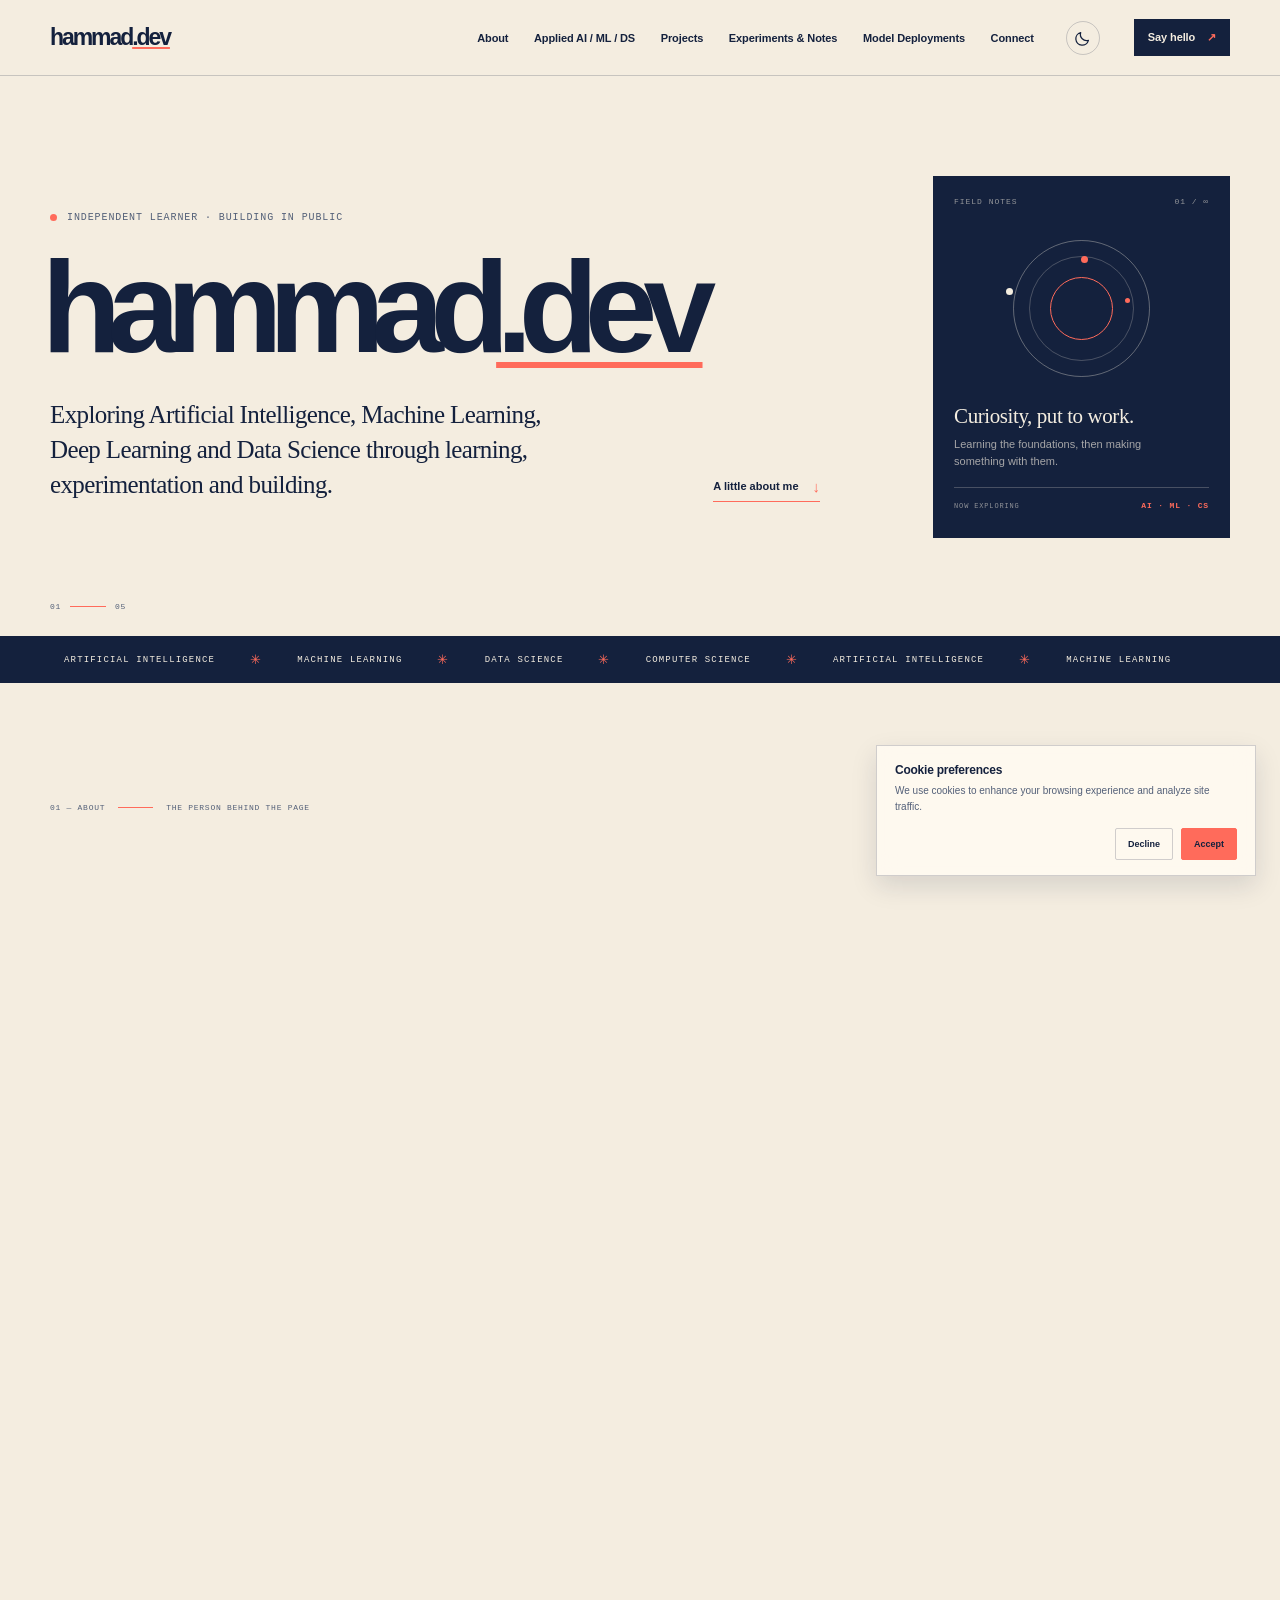
<file: index.html>
<!doctype html>
<html lang="en" data-theme="light">
  <head>
    <meta charset="utf-8">
    <meta name="viewport" content="width=device-width, initial-scale=1">
    <meta name="theme-color" content="#f4ede0">
    <meta name="description" content="Hammad Naeem — learning, experimenting, and building across AI, machine learning, data science, and computer science.">
    <meta property="og:title" content="hammad.dev — Hammad Naeem">
    <meta property="og:description" content="A personal technical journal exploring AI, machine learning, data science, and computer science.">
    <meta property="og:type" content="website">
    <title>hammad.dev — Hammad Naeem</title>
    <script>
      document.documentElement.classList.add("js");
      try {
        const savedTheme = localStorage.getItem("hammad-theme");
        document.documentElement.dataset.theme = savedTheme === "dark" ? "dark" : "light";
      } catch {
        document.documentElement.dataset.theme = "light";
      }
    </script>
    <link rel="stylesheet" href="styles.css">
    <script src="script.js" defer></script>
  </head>
  <body>
    <div class="scroll-progress" aria-hidden="true"><span></span></div>
    <a class="skip-link" href="#main">Skip to content</a>

    <header class="site-header">
      <div class="nav-shell">
        <a class="wordmark" href="#home" aria-label="hammad.dev home">hammad<span>.dev</span></a>
        <button class="menu-toggle" type="button" aria-expanded="false" aria-controls="primary-nav" aria-label="Open navigation">
          <span></span><span></span>
        </button>
        <nav class="primary-nav" id="primary-nav" aria-label="Main navigation">
          <a href="#about">About</a>
          <a href="#fields">Applied AI / ML / DS</a>
          <a href="#projects">Projects</a>
          <a href="#notes">Experiments &amp; Notes</a>
          <a href="#deployments">Model Deployments</a>
          <a href="#connect">Connect</a>
        </nav>
        <button class="theme-toggle" type="button" aria-label="Switch to light mode">
          <span class="theme-toggle-icon" aria-hidden="true">
            <svg class="theme-icon-sun" viewBox="0 0 24 24" fill="none" stroke="currentColor" stroke-width="1.7" stroke-linecap="round" stroke-linejoin="round">
              <circle cx="12" cy="12" r="3.5"></circle>
              <path d="M12 2.75v2M12 19.25v2M4.46 4.46l1.42 1.42m12.24 12.24 1.42 1.42M2.75 12h2m14.5 0h2M4.46 19.54l1.42-1.42M18.12 5.88l1.42-1.42"></path>
            </svg>
            <svg class="theme-icon-moon" viewBox="0 0 24 24" fill="none" stroke="currentColor" stroke-width="1.7" stroke-linecap="round" stroke-linejoin="round">
              <path d="M19.2 15.1A8.25 8.25 0 0 1 8.9 4.8 8.5 8.5 0 1 0 19.2 15.1Z"></path>
            </svg>
          </span>
        </button>
        <a class="nav-contact" href="mailto:hammadconnect1@gmail.com">Say hello <span aria-hidden="true">↗</span></a>
      </div>
    </header>

    <main id="main">
      <section class="hero page-wrap" id="home" aria-labelledby="hero-title">
        <div class="hero-copy">
          <p class="eyebrow"><span class="status-dot"></span> Independent learner · Building in public</p>
          <h1 id="hero-title">hammad<span>.dev</span></h1>
          <div class="hero-bottom">
            <p class="hero-intro">Exploring Artificial Intelligence, Machine Learning, Deep Learning and Data Science through learning, experimentation and building.</p>
            <a class="text-link" href="#about">A little about me <span aria-hidden="true">↓</span></a>
          </div>
        </div>
        <aside class="hero-note" aria-label="Current direction">
          <div class="note-top"><span>FIELD NOTES</span><span>01 / ∞</span></div>
          <div class="orbit-mark" aria-hidden="true"><span></span><i></i><b></b></div>
          <p class="note-label">Curiosity, put to work.</p>
          <p class="note-copy">Learning the foundations, then making something with them.</p>
          <div class="note-rule"></div>
          <p class="note-bottom"><span>NOW EXPLORING</span><strong>AI · ML · CS</strong></p>
        </aside>
        <div class="hero-index" aria-hidden="true"><span>01</span><span class="index-line"></span><span>05</span></div>
      </section>

      <section class="ticker" aria-label="Areas of interest">
        <div class="ticker-inner"><span>ARTIFICIAL INTELLIGENCE</span><i>✳</i><span>MACHINE LEARNING</span><i>✳</i><span>DATA SCIENCE</span><i>✳</i><span>COMPUTER SCIENCE</span><i>✳</i><span aria-hidden="true">ARTIFICIAL INTELLIGENCE</span><i aria-hidden="true">✳</i><span aria-hidden="true">MACHINE LEARNING</span></div>
      </section>

      <section class="section about-section page-wrap" id="about" aria-labelledby="about-title">
        <div class="section-kicker"><span>01 — ABOUT</span><span class="kicker-line"></span><span>THE PERSON BEHIND THE PAGE</span></div>
        <div class="about-grid">
          <h2 class="section-title" id="about-title">Learning by<br><em>making.</em></h2>
          <div class="about-body">
            <p class="lead">I’m Hammad, a curious learner drawn to the ideas and tools shaping modern computing.</p>
            <p>I’m building my understanding of programming and data science, with a particular interest in how machine learning algorithms work beneath the surface. Neural networks, deep learning, and today’s AI systems give me plenty of questions to follow.</p>
            <p>This site is a place to learn in the open: try things, write down what I find, and improve through practical projects. Over time, I hope to use that foundation to build AI systems that are useful to people.</p>
            <a class="text-link" href="https://github.com/hammad-naeem1" target="_blank" rel="noreferrer">Follow along on GitHub <span aria-hidden="true">↗</span></a>
          </div>
          <div class="about-stamp" aria-hidden="true"><span>KEEP</span><span>ASKING</span><span class="stamp-star">✳</span><span>WHY?</span></div>
        </div>
      </section>

      <section class="fields-section" id="fields" aria-labelledby="fields-title">
        <div class="page-wrap">
          <div class="section-kicker section-kicker-light"><span>02 — AREAS OF INTEREST</span><span class="kicker-line"></span><span>ALWAYS A WORK IN PROGRESS</span></div>
          <div class="fields-heading">
            <h2 class="section-title" id="fields-title">A map of what<br><em>I’m exploring.</em></h2>
            <p>These are active learning areas, not claims of expertise. The map will change as I learn more.</p>
          </div>
          <div class="field-list">
            <article class="field-row">
              <div class="field-number">A<span>01</span></div>
              <div class="field-name"><h3>Applied AI</h3><p>From models to useful applications</p></div>
              <ul class="tag-list"><li>Large language models</li><li>RAG</li><li>Transformers</li><li>AI applications</li><li>Agents &amp; integrations</li><li>Model experiments</li></ul>
              <span class="field-arrow" aria-hidden="true">↗</span>
            </article>
            <article class="field-row">
              <div class="field-number">B<span>02</span></div>
              <div class="field-name"><h3>Machine Learning<br>&amp; Deep Learning</h3><p>Understanding how models learn</p></div>
              <ul class="tag-list"><li>Supervised learning</li><li>Unsupervised learning</li><li>Regression &amp; classification</li><li>Neural networks</li><li>Deep learning architectures</li><li>Model training &amp; evaluation</li><li>Computer vision</li><li>Natural language processing</li></ul>
              <span class="field-arrow" aria-hidden="true">↗</span>
            </article>
            <article class="field-row">
              <div class="field-number">C<span>03</span></div>
              <div class="field-name"><h3>Data Science</h3><p>Finding signal in raw information</p></div>
              <ul class="tag-list"><li>Python</li><li>NumPy</li><li>Pandas</li><li>SQL</li><li>Data cleaning</li><li>Exploratory analysis</li><li>Visualization</li><li>Matplotlib</li><li>Seaborn</li><li>Statistics</li></ul>
              <span class="field-arrow" aria-hidden="true">↗</span>
            </article>
          </div>
          <p class="fields-footnote"><span class="coral-star">✳</span> Foundations first. Better questions follow.</p>
        </div>
      </section>

      <section class="section projects-section page-wrap" id="projects" aria-labelledby="projects-title">
        <div class="section-kicker"><span>03 — SELECTED WORK</span><span class="kicker-line"></span><span>PROJECTS &amp; BUILDS</span></div>
        <div class="projects-heading">
          <div><h2 class="section-title" id="projects-title">Built to <em>understand.</em></h2><p class="section-deck">A good project is a question you can work through. This collection will grow with the work.</p></div>
          <span class="project-count"><span>0</span> PUBLISHED</span>
        </div>
        <div class="empty-projects">
          <div class="empty-glyph" aria-hidden="true"><span>?</span><i></i><b></b></div>
          <div class="empty-copy"><p class="mono-label">FIRST ENTRY — IN PROGRESS</p><h3>The next idea starts here.</h3><p>There aren’t any published projects yet. When there are, each one will include the problem, approach, tools, results and lessons learned.</p></div>
          <a class="round-link" href="https://github.com/hammad-naeem1" target="_blank" rel="noreferrer" aria-label="Visit Hammad's GitHub profile">↗</a>
        </div>
        <div class="project-format"><span>PROJECT FORMAT</span><span>Problem <i>·</i> Method <i>·</i> Findings <i>·</i> Lessons</span></div>
      </section>

      <section class="notes-section" id="notes" aria-labelledby="notes-title">
        <div class="page-wrap notes-grid">
          <div class="notes-intro">
            <div class="section-kicker"><span>04 — THE NOTEBOOK</span><span class="kicker-line"></span></div>
            <h2 class="section-title" id="notes-title">Thinking<br><em>out loud.</em></h2>
            <p>A growing record of concepts, experiments, useful discoveries and mistakes worth remembering.</p>
            <a class="text-link" href="mailto:hammadconnect1@gmail.com?subject=Technical%20notes">Suggest a topic <span aria-hidden="true">↗</span></a>
          </div>
          <div class="notebook-empty">
            <div class="notebook-top"><span>NOTES / 000</span><span>PERSONAL ARCHIVE</span></div>
            <div class="notebook-lines" aria-hidden="true"><i></i><i></i><i></i><i></i><i></i></div>
            <div class="notebook-message"><span class="notebook-star">✳</span><div><h3>First notes are taking shape.</h3><p>There’s nothing published here yet. Short, useful notes will appear as I learn.</p></div></div>
            <div class="notebook-footer"><span>LEARN IT · TEST IT · WRITE IT DOWN</span><span>— H.</span></div>
          </div>
        </div>
      </section>

      <section class="deployment-section page-wrap" id="deployments" aria-labelledby="deployments-title">
        <div class="section-kicker"><span>05 — THE NEXT FRONTIER</span><span class="kicker-line"></span><span>MODEL DEPLOYMENTS</span></div>
        <div class="deployment-panel">
          <div class="deployment-copy"><p class="mono-label"><span class="pulse-dot"></span> A PLACE FOR FUTURE BUILDS</p><h2 id="deployments-title">Model deployments.<br><em>Coming soon.</em></h2><p>This space is ready for interactive demos as I learn to train, document and deploy models. Nothing is live here yet.</p></div>
          <div class="deployment-spec" aria-label="Planned deployment details"><div><span>01</span><strong>Model &amp; documentation</strong><i>↗</i></div><div><span>02</span><strong>Interactive input / output</strong><i>↗</i></div><div><span>03</span><strong>Code &amp; model links</strong><i>↗</i></div><div class="spec-status"><span class="status-dot"></span><span>STATUS</span><strong>PREPARING THE GROUNDWORK</strong></div></div>
          <div class="deployment-orbit" aria-hidden="true"><span></span><i></i><b>ML</b></div>
        </div>
      </section>

      <section class="connect-section page-wrap" id="connect" aria-labelledby="connect-title">
        <div class="section-kicker"><span>06 — CONNECT</span><span class="kicker-line"></span><span>FIND ME AROUND THE WEB</span></div>
        <div class="connect-heading">
          <h2 class="section-title" id="connect-title">Find me <em>elsewhere.</em></h2>
          <p>Follow along, explore what I’m building, or send me a message.</p>
        </div>
        <div class="connect-grid">
          <a class="connect-card" href="https://github.com/hammad-naeem1" target="_blank" rel="noreferrer">
            <span class="connect-index">01 / CODE</span><span class="connect-name">GitHub</span><span class="connect-detail">Projects, experiments &amp; code</span><span class="connect-arrow" aria-hidden="true">↗</span>
          </a>
          <a class="connect-card" href="https://www.linkedin.com/in/hammad-naeem1/" target="_blank" rel="noreferrer">
            <span class="connect-index">02 / NETWORK</span><span class="connect-name">LinkedIn</span><span class="connect-detail">Professional updates</span><span class="connect-arrow" aria-hidden="true">↗</span>
          </a>
          <a class="connect-card" href="https://huggingface.co/codehammad" target="_blank" rel="noreferrer">
            <span class="connect-index">03 / MODELS</span><span class="connect-name">Hugging Face</span><span class="connect-detail">Models and AI experiments</span><span class="connect-arrow" aria-hidden="true">↗</span>
          </a>
          <a class="connect-card" href="mailto:hammadconnect1@gmail.com">
            <span class="connect-index">04 / EMAIL</span><span class="connect-name">Gmail</span><span class="connect-detail">hammadconnect1@gmail.com</span><span class="connect-arrow" aria-hidden="true">↗</span>
          </a>
          <a class="connect-card" href="https://www.instagram.com/hammad_naeeem?dmpr=MTJ2d3V3aGNlMXlweQ==" target="_blank" rel="noreferrer">
            <span class="connect-index">05 / SOCIAL</span><span class="connect-name">Instagram</span><span class="connect-detail">A little more from day to day</span><span class="connect-arrow" aria-hidden="true">↗</span>
          </a>
        </div>
      </section>

      <section class="contact-section" id="contact" aria-labelledby="contact-title">
        <div class="page-wrap contact-inner">
          <div><p class="mono-label">HAVE A QUESTION OR SOMETHING TO SHARE?</p><h2 id="contact-title">Let’s talk<br><em>about what’s next.</em></h2></div>
          <a class="contact-button" href="mailto:hammadconnect1@gmail.com">Get in touch <span aria-hidden="true">↗</span></a>
          <p class="contact-email">For ideas, questions, and thoughtful conversation.<br><a href="mailto:hammadconnect1@gmail.com">hammadconnect1@gmail.com</a></p>
          <span class="contact-index" aria-hidden="true">END / BEGIN</span>
        </div>
      </section>
    </main>

    <footer class="site-footer">
      <div class="page-wrap footer-main">
        <div class="footer-brand"><a class="wordmark" href="#home">hammad<span>.dev</span></a><p>A personal journal of learning<br>and building in technology.</p></div>
        <div class="footer-col"><span class="footer-label">EXPLORE</span><a href="#about">About</a><a href="#fields">Areas of interest</a><a href="#projects">Projects</a><a href="#notes">Experiments &amp; notes</a><a href="#deployments">Model deployments</a><a href="#connect">Connect</a></div>
        <div class="footer-col"><span class="footer-label">ELSEWHERE</span><a href="https://github.com/hammad-naeem1" target="_blank" rel="noreferrer">GitHub <span>↗</span></a><a href="https://www.linkedin.com/in/hammad-naeem1/" target="_blank" rel="noreferrer">LinkedIn <span>↗</span></a><a href="https://huggingface.co/codehammad" target="_blank" rel="noreferrer">Hugging Face <span>↗</span></a><a href="mailto:hammadconnect1@gmail.com">Email <span>↗</span></a></div>
        <div class="footer-signoff"><span class="footer-sun" aria-hidden="true">✳</span><p>Curiosity is<br>a good place to start.</p></div>
      </div>
      <div class="page-wrap footer-bottom"><span>© <span id="year">2026</span> Hammad Naeem</span><span>MADE WITH CURIOSITY <i>✳</i></span><a href="#home">BACK TO TOP ↑</a></div>
    </footer>

    <aside class="cookie-banner" aria-label="Cookie preferences" hidden>
      <p class="cookie-title">Cookie preferences</p>
      <p class="cookie-message">We use cookies to enhance your browsing experience and analyze site traffic.</p>
      <div class="cookie-actions">
        <button class="cookie-decline" type="button" data-cookie-choice="declined">Decline</button>
        <button class="cookie-accept" type="button" data-cookie-choice="accepted">Accept</button>
      </div>
    </aside>
  </body>
</html>
</file>
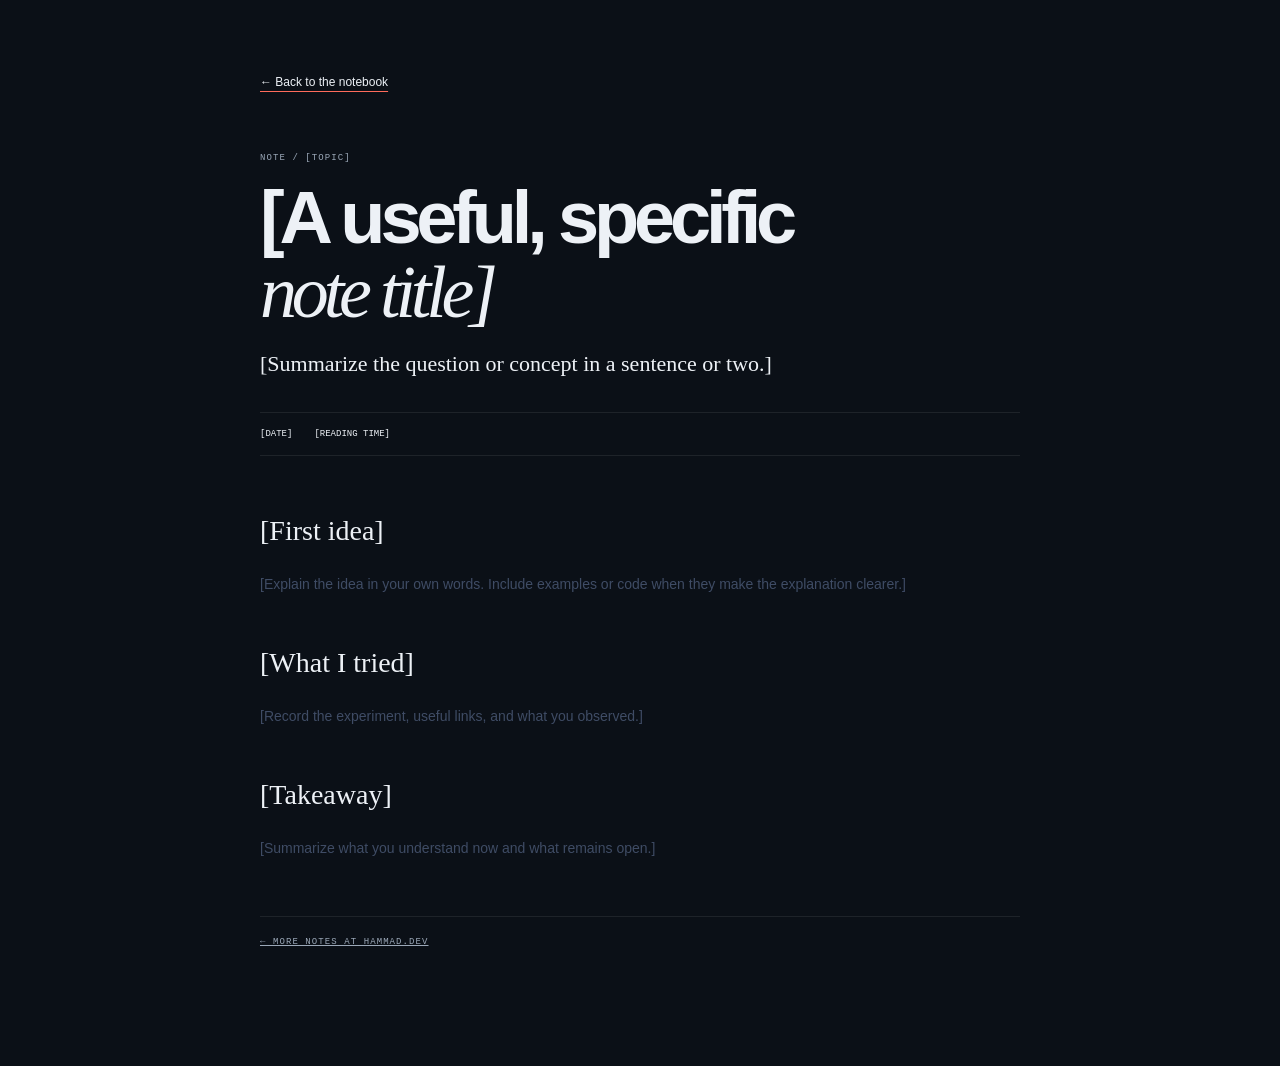
<file: _templates/note-detail.html>
<!doctype html>
<html lang="en">
  <head>
    <meta charset="utf-8">
    <meta name="viewport" content="width=device-width, initial-scale=1">
    <meta name="description" content="[A concise description of this technical note]">
    <title>[Note title] — hammad.dev</title>
    <link rel="stylesheet" href="../../styles.css">
    <style>
      .entry-page { width: min(760px, calc(100% - 48px)); margin: auto; padding: 72px 0 110px; }
      .entry-back { display: inline-block; margin-bottom: 55px; color: var(--navy); font-size: 12px; text-decoration-color: var(--coral); text-underline-offset: 5px; }
      .entry-label { font-family: var(--mono); font-size: 9px; letter-spacing: .12em; color: var(--ink-soft); text-transform: uppercase; }
      .entry-page h1 { margin: 18px 0; font-size: clamp(45px, 8vw, 74px); line-height: 1; letter-spacing: -.07em; }
      .entry-page h1 em { font-family: var(--serif); font-weight: 400; }
      .entry-summary { max-width: 650px; margin: 0; font-family: var(--serif); font-size: 22px; line-height: 1.5; }
      .entry-meta { margin: 32px 0 48px; padding: 16px 0; display: flex; gap: 22px; border-block: 1px solid var(--line); font-family: var(--mono); font-size: 9px; }
      .entry-body { color: #3f4c65; font-size: 14px; line-height: 1.9; }
      .entry-body h2 { margin: 38px 0 12px; color: var(--navy); font-family: var(--serif); font-size: 28px; font-weight: 400; }
      .entry-body a { color: var(--navy); text-underline-offset: 3px; }
      .entry-footer { margin-top: 55px; padding-top: 20px; border-top: 1px solid var(--line); }
      @media (max-width: 600px) { .entry-page { padding-top: 45px; } .entry-back { margin-bottom: 40px; } .entry-meta { flex-wrap: wrap; } }
    </style>
  </head>
  <body>
    <!-- Starter template only. Copy this file into notes/<slug>/index.html and replace every bracketed field before publishing. -->
    <main class="entry-page">
      <a class="entry-back" href="../../index.html#notes">← Back to the notebook</a>
      <p class="entry-label">NOTE / [TOPIC]</p>
      <h1>[A useful, specific<br><em>note title]</em></h1>
      <p class="entry-summary">[Summarize the question or concept in a sentence or two.]</p>
      <div class="entry-meta"><span>[DATE]</span><span>[READING TIME]</span></div>
      <article class="entry-body">
        <h2>[First idea]</h2>
        <p>[Explain the idea in your own words. Include examples or code when they make the explanation clearer.]</p>
        <h2>[What I tried]</h2>
        <p>[Record the experiment, useful links, and what you observed.]</p>
        <h2>[Takeaway]</h2>
        <p>[Summarize what you understand now and what remains open.]</p>
      </article>
      <p class="entry-footer entry-label"><a href="../../index.html#notes">← More notes at hammad.dev</a></p>
    </main>
  </body>
</html>
</file>
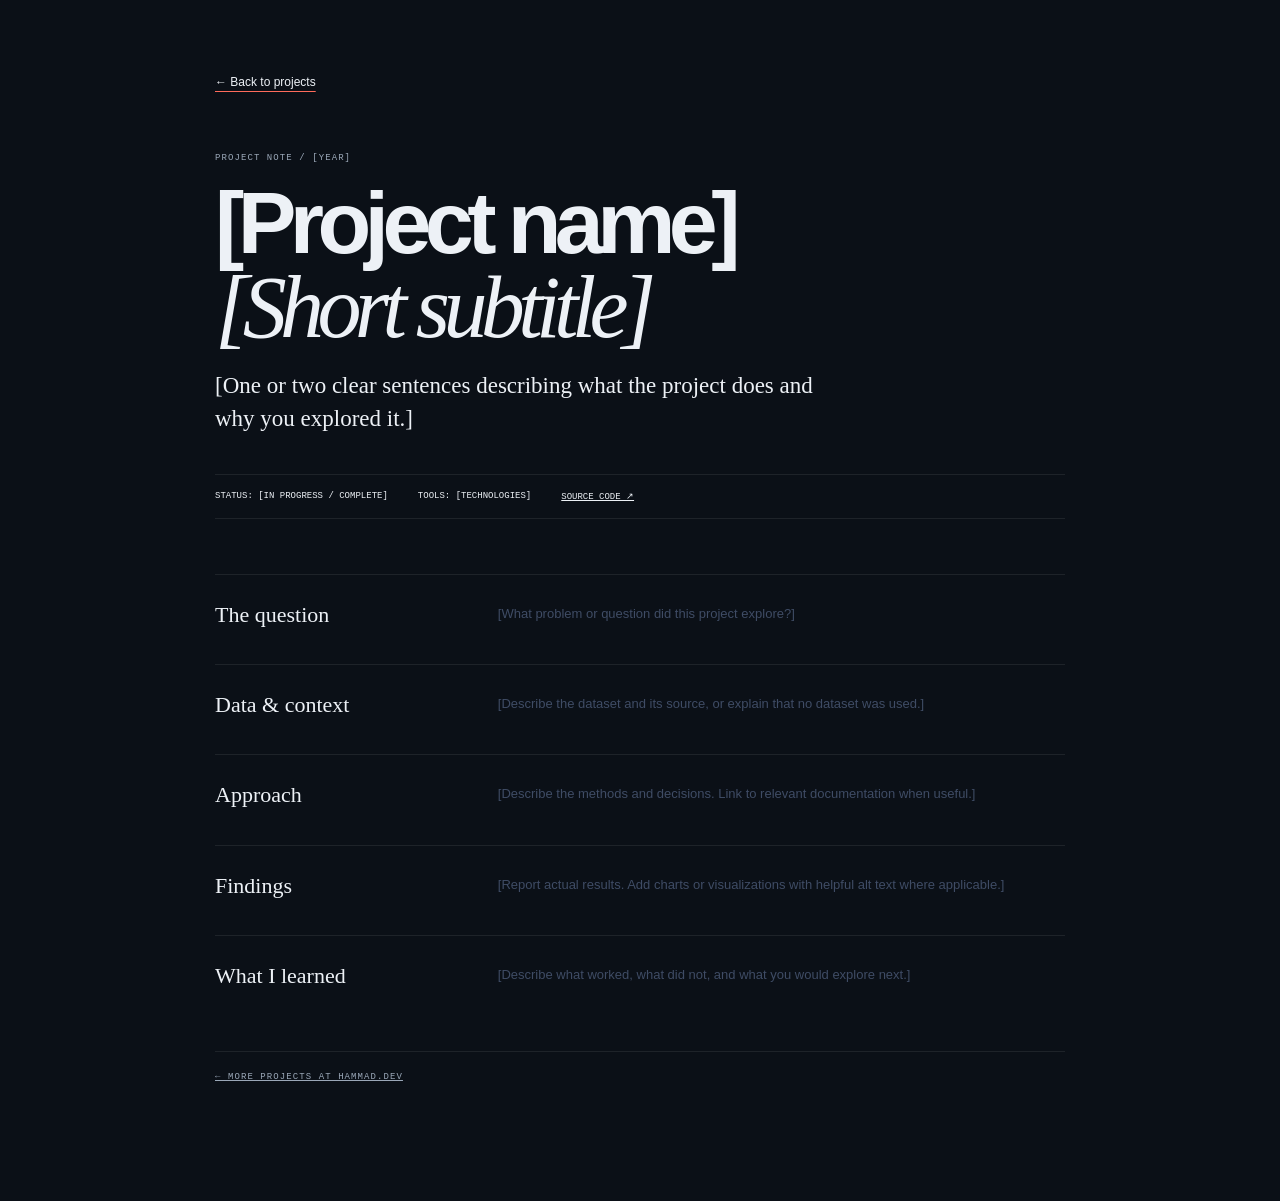
<file: _templates/project-detail.html>
<!doctype html>
<html lang="en">
  <head>
    <meta charset="utf-8">
    <meta name="viewport" content="width=device-width, initial-scale=1">
    <meta name="description" content="[Short, factual description of the project]">
    <title>[Project name] — hammad.dev</title>
    <link rel="stylesheet" href="../../styles.css">
    <style>
      .entry-page { width: min(850px, calc(100% - 48px)); margin: auto; padding: 72px 0 110px; }
      .entry-back { display: inline-block; margin-bottom: 55px; color: var(--navy); font-size: 12px; text-decoration-color: var(--coral); text-underline-offset: 5px; }
      .entry-label { font-family: var(--mono); font-size: 9px; letter-spacing: .12em; color: var(--ink-soft); text-transform: uppercase; }
      .entry-page h1 { max-width: 800px; margin: 18px 0; font-size: clamp(48px, 9vw, 88px); line-height: .96; letter-spacing: -.075em; }
      .entry-page h1 em { font-family: var(--serif); font-weight: 400; }
      .entry-summary { max-width: 640px; margin: 0; font-family: var(--serif); font-size: 23px; line-height: 1.45; }
      .entry-meta { margin: 38px 0 55px; padding: 16px 0; display: flex; flex-wrap: wrap; gap: 16px 30px; border-block: 1px solid var(--line); font-family: var(--mono); font-size: 9px; }
      .entry-content { display: grid; grid-template-columns: 1fr 2.2fr; gap: 25px; border-top: 1px solid var(--line); padding: 27px 0; }
      .entry-content h2 { margin: 0; font-family: var(--serif); font-size: 22px; font-weight: 400; }
      .entry-content p, .entry-content li { margin: 0 0 12px; color: #3f4c65; font-size: 13px; line-height: 1.8; }
      .entry-content ul { margin: 0; padding-left: 18px; }
      .entry-content a { text-underline-offset: 3px; }
      .entry-footer { margin-top: 25px; padding-top: 20px; border-top: 1px solid var(--line); }
      @media (max-width: 600px) { .entry-page { padding-top: 45px; } .entry-back { margin-bottom: 40px; } .entry-content { grid-template-columns: 1fr; gap: 12px; } .entry-meta { margin: 28px 0 38px; } }
    </style>
  </head>
  <body>
    <!-- Starter template only. Copy this file into projects/<slug>/index.html and replace every bracketed field before publishing. -->
    <main class="entry-page">
      <a class="entry-back" href="../../index.html#projects">← Back to projects</a>
      <p class="entry-label">PROJECT NOTE / [YEAR]</p>
      <h1>[Project name]<br><em>[Short subtitle]</em></h1>
      <p class="entry-summary">[One or two clear sentences describing what the project does and why you explored it.]</p>
      <div class="entry-meta"><span>STATUS: [IN PROGRESS / COMPLETE]</span><span>TOOLS: [TECHNOLOGIES]</span><a href="[REPOSITORY URL]">SOURCE CODE ↗</a></div>
      <section class="entry-content"><h2>The question</h2><div><p>[What problem or question did this project explore?]</p></div></section>
      <section class="entry-content"><h2>Data &amp; context</h2><div><p>[Describe the dataset and its source, or explain that no dataset was used.]</p></div></section>
      <section class="entry-content"><h2>Approach</h2><div><p>[Describe the methods and decisions. Link to relevant documentation when useful.]</p></div></section>
      <section class="entry-content"><h2>Findings</h2><div><p>[Report actual results. Add charts or visualizations with helpful alt text where applicable.]</p></div></section>
      <section class="entry-content"><h2>What I learned</h2><div><p>[Describe what worked, what did not, and what you would explore next.]</p></div></section>
      <p class="entry-footer entry-label"><a href="../../index.html#projects">← More projects at hammad.dev</a></p>
    </main>
  </body>
</html>
</file>
<file: styles.css>
:root {
  color-scheme: dark;
  --navy: #edf1f6;
  --cream: #edf1f6;
  --coral: #ff6b5b;
  --paper: #101821;
  --ink-soft: #9ba8b8;
  --line: rgba(255, 255, 255, .08);
  --page-bg: #0b1017;
  --surface-strong: #111923;
  --text-body: #c0c8d2;
  --accent-ink: #14213d;
  --on-strong-83: rgba(237, 241, 246, .83);
  --on-strong-78: rgba(237, 241, 246, .78);
  --on-strong-68: rgba(237, 241, 246, .68);
  --on-strong-65: rgba(237, 241, 246, .65);
  --on-strong-62: rgba(237, 241, 246, .62);
  --on-strong-58: rgba(237, 241, 246, .58);
  --on-strong-57: rgba(237, 241, 246, .57);
  --on-strong-55: rgba(237, 241, 246, .55);
  --on-strong-56: rgba(237, 241, 246, .56);
  --on-strong-50: rgba(237, 241, 246, .5);
  --on-strong-48: rgba(237, 241, 246, .48);
  --on-strong-44: rgba(237, 241, 246, .44);
  --on-strong-40: rgba(237, 241, 246, .4);
  --on-strong-35: rgba(237, 241, 246, .35);
  --on-strong-24: rgba(237, 241, 246, .24);
  --on-strong-23: rgba(237, 241, 246, .23);
  --on-strong-21: rgba(237, 241, 246, .21);
  --on-strong-20: rgba(237, 241, 246, .2);
  --on-strong-18: rgba(237, 241, 246, .18);
  --on-strong-17: rgba(237, 241, 246, .17);
  --on-strong-09: rgba(237, 241, 246, .09);
  --on-strong-08: rgba(237, 241, 246, .08);
  --accent-ink-72: rgba(20, 33, 61, .72);
  --accent-ink-70: rgba(20, 33, 61, .7);
  --accent-ink-65: rgba(20, 33, 61, .65);
  --border-card: rgba(255, 255, 255, .1);
  --border-glyph: rgba(255, 255, 255, .16);
  --border-dashed: rgba(255, 255, 255, .2);
  --border-control: rgba(255, 255, 255, .2);
  --card-bg: rgba(255, 255, 255, .025);
  --connect-card-bg: rgba(255, 255, 255, .025);
  --card-shadow: 0 10px 24px rgba(0, 0, 0, .28);
  --notebook-bg: #121b25;
  --notebook-rule: rgba(255, 255, 255, .055);
  --notebook-line: rgba(255, 255, 255, .1);
  --notebook-shadow: 8px 8px 0 rgba(0, 0, 0, .18);
  --menu-shadow: 0 14px 22px rgba(0, 0, 0, .25);
  --mobile-line: rgba(255, 255, 255, .1);
  --interaction-shadow: rgba(0, 0, 0, .28);
  --panel-shadow: inset 0 1px 0 rgba(255, 255, 255, .035), 0 18px 44px rgba(0, 0, 0, .14);
  --theme-transition: .28s ease;
  --mono: "SFMono-Regular", Consolas, "Liberation Mono", monospace;
  --sans: Inter, "Avenir Next", Avenir, "Segoe UI", sans-serif;
  --serif: "Iowan Old Style", "Palatino Linotype", "Book Antiqua", Georgia, serif;
  --page: min(1180px, calc(100% - 96px));
}

:root[data-theme="light"] {
  color-scheme: light;
  --navy: #14213d;
  --cream: #f4ede0;
  --paper: #fffaf1;
  --ink-soft: #536078;
  --line: rgba(20, 33, 61, .2);
  --page-bg: #f4ede0;
  --surface-strong: #14213d;
  --text-body: #3f4c65;
  --on-strong-83: rgba(244, 237, 224, .83);
  --on-strong-78: rgba(244, 237, 224, .78);
  --on-strong-68: rgba(244, 237, 224, .68);
  --on-strong-65: rgba(244, 237, 224, .65);
  --on-strong-62: rgba(244, 237, 224, .62);
  --on-strong-58: rgba(244, 237, 224, .58);
  --on-strong-57: rgba(244, 237, 224, .57);
  --on-strong-55: rgba(244, 237, 224, .55);
  --on-strong-56: rgba(244, 237, 224, .56);
  --on-strong-50: rgba(244, 237, 224, .5);
  --on-strong-48: rgba(244, 237, 224, .48);
  --on-strong-44: rgba(244, 237, 224, .44);
  --on-strong-40: rgba(244, 237, 224, .4);
  --on-strong-35: rgba(244, 237, 224, .35);
  --on-strong-24: rgba(244, 237, 224, .24);
  --on-strong-23: rgba(244, 237, 224, .23);
  --on-strong-21: rgba(244, 237, 224, .21);
  --on-strong-20: rgba(244, 237, 224, .2);
  --on-strong-18: rgba(244, 237, 224, .18);
  --on-strong-17: rgba(244, 237, 224, .17);
  --on-strong-09: rgba(244, 237, 224, .09);
  --on-strong-08: rgba(244, 237, 224, .08);
  --accent-ink-72: rgba(20, 33, 61, .72);
  --accent-ink-70: rgba(20, 33, 61, .7);
  --accent-ink-65: rgba(20, 33, 61, .65);
  --border-card: rgba(20, 33, 61, .2);
  --border-glyph: rgba(20, 33, 61, .23);
  --border-dashed: rgba(20, 33, 61, .28);
  --border-control: rgba(20, 33, 61, .3);
  --card-bg: rgba(255, 250, 241, .45);
  --connect-card-bg: rgba(255, 250, 241, .52);
  --card-shadow: 0 10px 24px rgba(20, 33, 61, .13);
  --notebook-bg: #f4ede0;
  --notebook-rule: rgba(20, 33, 61, .08);
  --notebook-line: rgba(20, 33, 61, .12);
  --notebook-shadow: 8px 8px 0 rgba(20, 33, 61, .06);
  --menu-shadow: 0 14px 22px rgba(20, 33, 61, .08);
  --mobile-line: rgba(20, 33, 61, .1);
  --interaction-shadow: rgba(20, 33, 61, .18);
  --panel-shadow: none;
}

* { box-sizing: border-box; }
* { transition: background-color var(--theme-transition), color var(--theme-transition), border-color var(--theme-transition); }
html { scroll-behavior: smooth; scroll-padding-top: 90px; }
body { margin: 0; background: var(--page-bg); color: var(--navy); font-family: var(--sans); -webkit-font-smoothing: antialiased; }
a { color: inherit; transition: background-color var(--theme-transition), color var(--theme-transition), border-color var(--theme-transition), transform .34s cubic-bezier(.34, 1.56, .64, 1), filter .34s ease, box-shadow .34s ease; }
button { transition: background-color var(--theme-transition), color var(--theme-transition), border-color var(--theme-transition), transform .34s cubic-bezier(.34, 1.56, .64, 1), filter .34s ease, box-shadow .34s ease; }
::selection { color: var(--accent-ink); background: var(--coral); }
.page-wrap { width: var(--page); margin-inline: auto; }
.scroll-progress { position: fixed; z-index: 101; top: 0; right: 0; left: 0; height: 3px; pointer-events: none; }
.scroll-progress span { width: 100%; height: 100%; display: block; background: var(--coral); transform: scaleX(0); transform-origin: left center; transition: transform .1s linear; will-change: transform; }
.skip-link { position: fixed; z-index: 100; top: 10px; left: 10px; padding: 12px 16px; color: var(--cream); background: var(--surface-strong); transform: translateY(-150%); }
.skip-link:focus { transform: translateY(0); }

.site-header { position: sticky; z-index: 20; top: 0; height: 76px; background: var(--page-bg); border-bottom: 1px solid var(--line); }
.nav-shell { width: var(--page); height: 100%; margin: auto; display: flex; align-items: center; gap: 32px; }
.wordmark { flex: 0 0 auto; color: var(--navy); text-decoration: none; font-size: 23px; font-weight: 800; letter-spacing: -.09em; }
.wordmark span { color: var(--coral); }
.site-header .wordmark span { color: var(--navy); text-decoration: underline; text-decoration-color: var(--coral); text-decoration-thickness: .09em; text-underline-offset: .08em; }
.primary-nav { display: flex; align-items: center; gap: clamp(15px, 2vw, 29px); margin-left: auto; }
.primary-nav a, .nav-contact { position: relative; text-decoration: none; color: var(--navy); font-size: 11px; font-weight: 650; letter-spacing: -.01em; white-space: nowrap; }
.primary-nav a::after { position: absolute; right: 0; bottom: -7px; left: 0; height: 1px; background: var(--coral); content: ""; transform: scaleX(0); transform-origin: left; transition: transform .2s ease; }
.primary-nav a:hover::after, .primary-nav a:focus-visible::after, .primary-nav a[aria-current="location"]::after { transform: scaleX(1); }
.nav-contact { margin-left: 2px; padding: 12px 14px; color: var(--cream); background: var(--surface-strong); transition: background-color var(--theme-transition), color var(--theme-transition), border-color var(--theme-transition), transform .34s cubic-bezier(.34, 1.56, .64, 1), filter .34s ease, box-shadow .34s ease; }
.nav-contact span { padding-left: 9px; color: var(--coral); }
.nav-contact:hover { color: var(--accent-ink); background: var(--coral); }
.nav-contact:hover span { color: var(--accent-ink); }
.menu-toggle { display: none; }

.theme-toggle { width: 34px; height: 34px; min-height: 34px; padding: 0; display: inline-flex; align-items: center; justify-content: center; gap: 0; border: 1px solid var(--line); border-radius: 999px; color: var(--navy); background: transparent; cursor: pointer; font-family: var(--mono); font-size: 8px; font-weight: 600; letter-spacing: .08em; text-transform: uppercase; }
.theme-toggle-icon { position: relative; width: 18px; height: 18px; display: block; }
.theme-toggle-icon svg { position: absolute; inset: 0; width: 100%; height: 100%; }
.theme-icon-sun { opacity: 1; transform: rotate(0) scale(1); transition: opacity .22s ease, transform .36s cubic-bezier(.2, .7, .25, 1); }
.theme-icon-moon { opacity: 0; transform: rotate(-35deg) scale(.78); transition: opacity .22s ease, transform .36s cubic-bezier(.2, .7, .25, 1); }
:root[data-theme="light"] .theme-icon-sun { opacity: 0; transform: rotate(35deg) scale(.78); }
:root[data-theme="light"] .theme-icon-moon { opacity: 1; transform: rotate(0) scale(1); }
.theme-toggle:hover { border-color: var(--coral); }
.theme-toggle:focus-visible { outline: 2px solid var(--coral); outline-offset: 3px; }

.hero { min-height: 560px; padding-top: 78px; padding-bottom: 76px; display: grid; grid-template-columns: minmax(0, 1.45fr) minmax(275px, .55fr); align-items: center; gap: 8.5%; position: relative; }
.eyebrow, .mono-label, .section-kicker, .note-top, .note-bottom, .project-count, .project-format, .notebook-top, .notebook-footer, .footer-label, .footer-bottom, .hero-index { font-family: var(--mono); text-transform: uppercase; letter-spacing: .09em; }
.eyebrow { display: flex; align-items: center; gap: 10px; margin: 0 0 30px; color: var(--ink-soft); font-size: 10px; }
.status-dot, .pulse-dot { display: inline-block; width: 7px; height: 7px; flex: 0 0 auto; border-radius: 100%; background: var(--coral); }
.hero h1 { margin: 0 0 35px -.065em; font-size: clamp(76px, 10.2vw, 146px); line-height: .83; letter-spacing: -.105em; font-weight: 750; }
.hero h1 span { color: var(--navy); text-decoration: underline; text-decoration-color: var(--coral); text-decoration-thickness: .045em; text-underline-offset: .08em; }
.hero-bottom { display: flex; align-items: flex-end; justify-content: space-between; gap: 28px; max-width: 770px; }
.hero-intro { max-width: 500px; margin: 0; font-family: var(--serif); font-size: clamp(19px, 2vw, 25px); line-height: 1.4; letter-spacing: -.025em; }
.text-link { display: inline-flex; width: max-content; align-items: center; gap: 14px; padding-bottom: 6px; border-bottom: 1px solid var(--coral); text-decoration: none; font-size: 11px; font-weight: 700; transition: background-color var(--theme-transition), color var(--theme-transition), border-color var(--theme-transition), gap .2s ease, transform .34s cubic-bezier(.34, 1.56, .64, 1), filter .34s ease, box-shadow .34s ease; }
.text-link span { color: var(--coral); font-size: 15px; }
.text-link:hover { gap: 20px; }
.hero-note { position: relative; min-height: 335px; padding: 21px; display: flex; flex-direction: column; color: var(--cream); background: var(--surface-strong); box-shadow: var(--panel-shadow); overflow: hidden; }
.note-top, .note-bottom { display: flex; justify-content: space-between; align-items: center; font-size: 8px; letter-spacing: .12em; }
.note-top { color: var(--on-strong-57); }
.orbit-mark { position: relative; width: 137px; height: 137px; margin: 34px auto 27px; border: 1px solid var(--on-strong-35); border-radius: 50%; }
.orbit-mark::before, .orbit-mark::after { position: absolute; inset: 15px; border: 1px solid var(--on-strong-24); border-radius: 50%; content: ""; }
.orbit-mark::after { inset: 36px; border-color: var(--coral); }
.orbit-mark span { position: absolute; z-index: 2; top: 15px; left: 67px; width: 7px; height: 7px; background: var(--coral); border-radius: 50%; }
.orbit-mark i { position: absolute; top: 47px; left: -8px; width: 7px; height: 7px; background: var(--cream); border-radius: 50%; }
.orbit-mark b { position: absolute; top: 57px; right: 19px; width: 5px; height: 5px; background: var(--coral); border-radius: 50%; }
.note-label { margin: 0 0 7px; font-family: var(--serif); font-size: 21px; letter-spacing: -.02em; }
.note-copy { max-width: 210px; margin: 0; color: var(--on-strong-65); font-size: 11px; line-height: 1.55; }
.note-rule { height: 1px; margin: 17px 0 13px; background: var(--on-strong-23); }
.note-bottom { margin-top: auto; font-size: 7px; color: var(--on-strong-55); }
.note-bottom strong { color: var(--coral); font-size: 8px; font-weight: 600; }
.hero-index { position: absolute; bottom: 25px; left: 0; display: flex; align-items: center; gap: 9px; color: var(--ink-soft); font-size: 8px; }
.index-line { width: 36px; height: 1px; background: var(--coral); }

.ticker { height: 47px; display: flex; align-items: center; color: var(--cream); background: var(--surface-strong); overflow: hidden; }
.ticker-inner { width: max-content; display: flex; align-items: center; gap: 35px; padding-left: 5vw; animation: ticker 38s linear infinite; font-family: var(--mono); font-size: 9px; letter-spacing: .13em; white-space: nowrap; }
.ticker-inner i { color: var(--coral); font-style: normal; font-size: 13px; }
@keyframes ticker { to { transform: translateX(-30%); } }

.section { padding-block: 120px; }
.section-kicker { display: flex; align-items: center; gap: 13px; margin-bottom: 57px; color: var(--ink-soft); font-size: 8px; }
.kicker-line { width: 35px; height: 1px; background: var(--coral); }
.section-title { margin: 0; font-size: clamp(48px, 6vw, 81px); font-weight: 650; line-height: .97; letter-spacing: -.075em; }
.section-title em, .contact-inner h2 em, .deployment-copy h2 em { font-family: var(--serif); font-weight: 400; letter-spacing: -.06em; }
.about-grid { display: grid; grid-template-columns: 1.1fr 1fr 100px; align-items: start; gap: 8%; }
.about-body { padding-top: 8px; }
.about-body p { max-width: 525px; color: var(--text-body); font-size: 14px; line-height: 1.8; }
.about-body .lead { margin-top: 0; color: var(--navy); font-family: var(--serif); font-size: 23px; line-height: 1.4; letter-spacing: -.025em; }
.about-body .text-link { margin-top: 16px; }
.about-stamp { position: relative; width: 94px; height: 94px; margin-top: 85px; display: flex; flex-direction: column; align-items: center; justify-content: center; border: 1px solid var(--coral); border-radius: 50%; color: var(--navy); font-family: var(--mono); font-size: 7px; line-height: 1.8; letter-spacing: .1em; transform: rotate(11deg); }
.stamp-star { position: absolute; top: -12px; right: 4px; color: var(--coral); font-size: 21px; }

.fields-section { padding-block: 100px 88px; color: var(--cream); background: var(--surface-strong); box-shadow: var(--panel-shadow); }
.section-kicker-light { color: var(--on-strong-58); }
.fields-heading { display: flex; align-items: flex-end; justify-content: space-between; gap: 50px; margin-bottom: 54px; }
.fields-heading .section-title { flex: 0 0 auto; }
.fields-heading > p { max-width: 280px; margin: 0 4% 6px 0; color: var(--on-strong-65); font-size: 12px; line-height: 1.7; }
.field-row { min-height: 158px; padding: 27px 0; display: grid; grid-template-columns: 68px minmax(230px, .9fr) minmax(300px, 1.4fr) 32px; align-items: start; gap: 27px; border-top: 1px solid var(--on-strong-20); }
.field-row:last-child { border-bottom: 1px solid var(--on-strong-20); }
.field-number { color: var(--coral); font-size: 11px; font-weight: 700; }
.field-number span { padding-left: 10px; color: var(--on-strong-40); font-family: var(--mono); font-size: 8px; font-weight: 400; }
.field-name h3 { margin: -4px 0 6px; font-family: var(--serif); font-size: 25px; font-weight: 400; letter-spacing: -.03em; line-height: 1.1; }
.field-name p { margin: 0; color: var(--on-strong-50); font-size: 10px; }
.tag-list { max-width: 480px; margin: 0; padding: 0; display: flex; flex-wrap: wrap; gap: 7px; list-style: none; }
.tag-list li { padding: 8px 10px; border: 1px solid var(--on-strong-21); color: var(--on-strong-83); font-size: 9px; line-height: 1; }
.field-arrow { color: var(--coral); font-size: 17px; text-align: right; }
.fields-footnote { margin: 24px 0 0; color: var(--on-strong-55); font-family: var(--serif); font-size: 15px; font-style: italic; }
.coral-star { padding-right: 8px; color: var(--coral); font-family: var(--sans); font-style: normal; }

.projects-section { padding-block: 120px 105px; }
.projects-heading { display: flex; align-items: flex-end; justify-content: space-between; gap: 30px; margin-bottom: 44px; }
.section-deck { max-width: 405px; margin: 19px 0 0; color: var(--ink-soft); font-size: 12px; line-height: 1.7; }
.project-count { display: flex; align-items: center; gap: 10px; padding-bottom: 9px; color: var(--ink-soft); font-size: 8px; }
.project-count span { width: 25px; height: 25px; display: grid; place-items: center; border: 1px solid var(--coral); border-radius: 50%; color: var(--navy); font-size: 14px; letter-spacing: -.05em; }
.empty-projects { min-height: 263px; padding: 35px 5%; display: grid; grid-template-columns: 180px 1fr 50px; align-items: center; gap: 5%; border: 1px solid var(--border-card); background: var(--card-bg); }
.empty-glyph { position: relative; width: 135px; height: 135px; margin: auto; display: grid; place-items: center; border: 1px solid var(--border-glyph); border-radius: 50%; }
.empty-glyph::before, .empty-glyph::after { position: absolute; inset: 16px; border: 1px dashed var(--border-dashed); border-radius: 50%; content: ""; }
.empty-glyph::after { inset: 43px; border: 1px solid var(--coral); }
.empty-glyph span { position: relative; z-index: 2; font-family: var(--serif); font-size: 36px; }
.empty-glyph i { position: absolute; top: 13px; right: 26px; width: 8px; height: 8px; border-radius: 50%; background: var(--coral); }
.empty-glyph b { position: absolute; bottom: 25px; left: 16px; width: 5px; height: 5px; border-radius: 50%; background: var(--navy); }
.mono-label { margin: 0 0 12px; color: var(--ink-soft); font-size: 8px; letter-spacing: .12em; }
.empty-copy h3 { margin: 0 0 10px; font-family: var(--serif); font-size: 26px; font-weight: 400; letter-spacing: -.03em; }
.empty-copy > p:last-child { max-width: 500px; margin: 0; color: var(--ink-soft); font-size: 11px; line-height: 1.7; }
.round-link { width: 40px; height: 40px; display: grid; place-items: center; border: 1px solid var(--border-control); border-radius: 50%; text-decoration: none; transition: background-color var(--theme-transition), color var(--theme-transition), border-color var(--theme-transition), transform .34s cubic-bezier(.34, 1.56, .64, 1), filter .34s ease, box-shadow .34s ease; }
.round-link:hover { color: var(--cream); background: var(--surface-strong); border-color: var(--surface-strong); }
.project-format { margin-top: 17px; display: flex; justify-content: space-between; color: var(--ink-soft); font-size: 8px; }
.project-format span:last-child { color: var(--navy); }
.project-format i { padding-inline: 6px; color: var(--coral); font-style: normal; }

.notes-section { padding-block: 105px; background: var(--paper); }
.notes-grid { display: grid; grid-template-columns: .85fr 1.15fr; align-items: center; gap: 10%; }
.notes-intro .section-kicker { margin-bottom: 40px; }
.notes-intro .section-title { font-size: clamp(51px, 5.6vw, 75px); }
.notes-intro > p { max-width: 340px; margin: 20px 0 24px; color: var(--ink-soft); font-size: 12px; line-height: 1.75; }
.notebook-empty { position: relative; min-height: 335px; padding: 23px 27px; border: 1px solid var(--border-glyph); background-color: var(--notebook-bg); background-image: linear-gradient(to bottom, transparent 35px, var(--notebook-rule) 36px, transparent 37px); background-size: 100% 37px; box-shadow: var(--notebook-shadow); }
.notebook-top, .notebook-footer { position: relative; z-index: 2; display: flex; justify-content: space-between; color: var(--ink-soft); font-size: 7px; }
.notebook-lines { margin: 73px 0 25px 20px; display: flex; flex-direction: column; gap: 14px; }
.notebook-lines i { width: 88%; height: 1px; background: var(--notebook-line); }
.notebook-lines i:nth-child(2) { width: 73%; }
.notebook-lines i:nth-child(4) { width: 56%; }
.notebook-message { position: absolute; z-index: 2; top: 125px; left: 12%; right: 8%; display: flex; gap: 20px; align-items: flex-start; }
.notebook-star { color: var(--coral); font-size: 25px; }
.notebook-message h3 { margin: 2px 0 8px; font-family: var(--serif); font-size: 22px; font-weight: 400; letter-spacing: -.02em; }
.notebook-message p { max-width: 280px; margin: 0; color: var(--ink-soft); font-size: 10px; line-height: 1.7; }
.notebook-footer { position: absolute; right: 27px; bottom: 23px; left: 27px; }

.deployment-section { padding-block: 112px 120px; }
.deployment-section .section-kicker { margin-bottom: 45px; }
.deployment-panel { position: relative; min-height: 380px; padding: 52px 7%; display: grid; grid-template-columns: 1fr .8fr; align-items: center; gap: 9%; color: var(--cream); background: var(--surface-strong); box-shadow: var(--panel-shadow); overflow: hidden; }
.deployment-copy { position: relative; z-index: 1; }
.deployment-copy .mono-label { display: flex; align-items: center; gap: 9px; color: var(--on-strong-58); }
.pulse-dot { box-shadow: 0 0 0 5px rgba(255, 107, 91, .13); }
.deployment-copy h2 { margin: 24px 0 17px; font-size: clamp(37px, 4.2vw, 57px); line-height: 1; font-weight: 600; letter-spacing: -.065em; }
.deployment-copy h2 em { color: var(--coral); }
.deployment-copy > p:last-child { max-width: 380px; margin: 0; color: var(--on-strong-62); font-size: 11px; line-height: 1.75; }
.deployment-spec { position: relative; z-index: 1; }
.deployment-spec > div:not(.spec-status) { min-height: 52px; display: grid; grid-template-columns: 30px 1fr 15px; align-items: center; gap: 10px; border-bottom: 1px solid var(--on-strong-18); }
.deployment-spec > div:not(.spec-status):first-child { border-top: 1px solid var(--on-strong-18); }
.deployment-spec > div > span { color: var(--coral); font-family: var(--mono); font-size: 8px; }
.deployment-spec strong { font-size: 10px; font-weight: 500; }
.deployment-spec i { color: var(--on-strong-40); font-size: 12px; font-style: normal; }
.deployment-spec .spec-status { margin-top: 25px; display: flex; align-items: center; gap: 9px; color: var(--on-strong-48); font-family: var(--mono); font-size: 7px; letter-spacing: .08em; }
.spec-status .status-dot { width: 5px; height: 5px; }
.spec-status strong { margin-left: auto; color: var(--coral); font-size: 7px; letter-spacing: .03em; }
.deployment-orbit { position: absolute; right: -44px; bottom: -120px; width: 340px; height: 340px; border: 1px solid var(--on-strong-08); border-radius: 50%; }
.deployment-orbit::before, .deployment-orbit::after { position: absolute; inset: 30px; border: 1px solid var(--on-strong-09); border-radius: 50%; content: ""; }
.deployment-orbit::after { inset: 72px; border-color: rgba(255, 107, 91, .5); }
.deployment-orbit span { position: absolute; top: 38px; left: 90px; width: 9px; height: 9px; border-radius: 50%; background: var(--coral); }
.deployment-orbit i { position: absolute; top: 136px; left: 15px; width: 6px; height: 6px; border-radius: 50%; background: var(--cream); }
.deployment-orbit b { position: absolute; top: 113px; left: 139px; color: var(--on-strong-35); font-family: var(--mono); font-size: 13px; font-weight: 400; }

.connect-section { padding-block: 0 112px; }
.connect-section .section-kicker { margin-bottom: 43px; }
.connect-heading { margin-bottom: 35px; display: flex; align-items: flex-end; justify-content: space-between; gap: 30px; }
.connect-heading .section-title { font-size: clamp(45px, 5.4vw, 72px); }
.connect-heading .section-title em { color: var(--coral); }
.connect-heading > p { max-width: 300px; margin: 0 0 7px; color: var(--ink-soft); font-size: 12px; line-height: 1.7; }
.connect-grid { display: grid; grid-template-columns: repeat(3, minmax(0, 1fr)); gap: 12px; }
.connect-card { position: relative; min-height: 155px; padding: 19px 20px; display: flex; flex-direction: column; align-items: flex-start; border: 1px solid var(--border-card); background: var(--connect-card-bg); text-decoration: none; transition: background-color var(--theme-transition), color var(--theme-transition), border-color var(--theme-transition), box-shadow .34s ease, transform .34s cubic-bezier(.34, 1.56, .64, 1), filter .34s ease; }
.connect-card:hover, .connect-card:focus-visible { color: var(--cream); background: var(--surface-strong); border-color: var(--surface-strong); box-shadow: var(--card-shadow); transform: translateY(-3px) scale(1.04); }
.connect-index { color: var(--ink-soft); font-family: var(--mono); font-size: 7px; letter-spacing: .1em; }
.connect-card:hover .connect-index, .connect-card:focus-visible .connect-index { color: var(--on-strong-58); }
.connect-name { margin-top: 18px; font-family: var(--serif); font-size: 23px; letter-spacing: -.03em; }
.connect-detail { margin-top: 6px; color: var(--ink-soft); font-size: 9px; line-height: 1.5; }
.connect-card:hover .connect-detail, .connect-card:focus-visible .connect-detail { color: var(--on-strong-68); }
.connect-arrow { position: absolute; right: 18px; bottom: 17px; color: var(--coral); font-size: 14px; }

.contact-section { color: var(--cream); background: var(--coral); }
.contact-inner { position: relative; min-height: 350px; padding-block: 66px; display: grid; grid-template-columns: 1fr auto; align-content: center; align-items: center; gap: 15px 8%; }
.contact-inner .mono-label { color: var(--accent-ink-70); }
.contact-inner h2 { margin: 17px 0 0; color: var(--accent-ink); font-size: clamp(45px, 6vw, 78px); font-weight: 650; line-height: .98; letter-spacing: -.075em; }
.contact-inner h2 em { color: var(--accent-ink); }
.contact-button { position: relative; min-width: 164px; padding: 17px 19px; display: flex; justify-content: space-between; align-items: center; overflow: hidden; color: var(--cream); background: var(--surface-strong); text-decoration: none; font-size: 11px; font-weight: 650; transition: background-color var(--theme-transition), color var(--theme-transition), border-color var(--theme-transition), transform .34s cubic-bezier(.34, 1.56, .64, 1), filter .34s ease, box-shadow .34s ease; }
.contact-button span { color: var(--coral); font-size: 15px; }
.contact-button:hover { color: var(--accent-ink); background: var(--cream); }
.contact-button:hover span { color: var(--accent-ink); }
.contact-email { grid-column: 1; margin: 14px 0 0; color: var(--accent-ink-72); font-size: 10px; line-height: 1.7; }
.contact-email a { color: var(--accent-ink); text-underline-offset: 3px; }
.contact-index { position: absolute; right: 0; bottom: 25px; color: var(--accent-ink-65); font-family: var(--mono); font-size: 7px; letter-spacing: .1em; }

.site-footer { color: var(--cream); background: var(--surface-strong); box-shadow: var(--panel-shadow); }
.footer-main { min-height: 285px; padding-block: 56px 45px; display: grid; grid-template-columns: 1.2fr .8fr .8fr 1fr; gap: 6%; }
.footer-brand .wordmark { display: inline-block; color: var(--cream); font-size: 25px; }
.footer-brand p { margin: 15px 0 0; color: var(--on-strong-56); font-family: var(--serif); font-size: 14px; line-height: 1.55; }
.footer-col { display: flex; flex-direction: column; align-items: flex-start; gap: 10px; }
.footer-label { margin-bottom: 5px; color: var(--on-strong-44); font-size: 7px; }
.footer-col a { color: var(--on-strong-78); font-size: 10px; text-decoration: none; transition: background-color var(--theme-transition), color var(--theme-transition), border-color var(--theme-transition), transform .34s cubic-bezier(.34, 1.56, .64, 1), filter .34s ease, box-shadow .34s ease; }
.footer-col a:hover { color: var(--coral); }
.footer-col a span { color: var(--coral); }
.footer-signoff { justify-self: end; text-align: right; }
.footer-sun { color: var(--coral); font-size: 31px; }
.footer-signoff p { margin: 9px 0 0; font-family: var(--serif); font-size: 17px; line-height: 1.3; }
.footer-bottom { min-height: 49px; display: flex; align-items: center; justify-content: space-between; gap: 20px; border-top: 1px solid var(--on-strong-17); color: var(--on-strong-48); font-size: 7px; }
.footer-bottom i { padding-left: 4px; color: var(--coral); font-style: normal; }
.footer-bottom a { color: var(--cream); text-decoration: none; transition: background-color var(--theme-transition), color var(--theme-transition), border-color var(--theme-transition), transform .34s cubic-bezier(.34, 1.56, .64, 1), filter .34s ease, box-shadow .34s ease; }
.footer-bottom a:hover { color: var(--coral); }

/* Scroll reveals only activate when JavaScript is available. */
.js main > section:not(.hero), .js .site-footer { opacity: 0; visibility: hidden; transform: translateY(30px) scale(.97); }
.js main > section:not(.hero).visible, .js .site-footer.visible { opacity: 1; visibility: visible; transform: translateY(0) scale(1); }
.scroll-reveal { opacity: 0; visibility: hidden; pointer-events: none; transform: translateY(30px) scale(.97); transition: opacity .65s ease var(--reveal-delay, 0ms), transform .65s cubic-bezier(.2, .65, .3, 1) var(--reveal-delay, 0ms), visibility 0s linear var(--reveal-delay, 0ms), background-color var(--theme-transition), color var(--theme-transition), border-color var(--theme-transition); }
.scroll-reveal.visible { opacity: 1; visibility: visible; pointer-events: auto; transform: translateY(0) scale(1); }

.menu-toggle, .round-link { position: relative; overflow: hidden; }
.nav-contact, .connect-card, .round-link, .contact-button, .menu-toggle { isolation: isolate; }
:where(.nav-contact, .connect-card, .round-link, .contact-button, .menu-toggle) > :not(.click-ripple):not(.connect-arrow) { position: relative; z-index: 1; }
.connect-card > .connect-arrow { z-index: 1; }
.click-ripple { position: absolute; z-index: 0; display: block; border-radius: 50%; pointer-events: none; background: radial-gradient(circle, rgba(255, 107, 91, .3) 0, rgba(255, 107, 91, .13) 35%, transparent 72%); animation: click-ripple .65s ease-out forwards; }
@keyframes click-ripple { from { opacity: .8; transform: scale(.12); } to { opacity: 0; transform: scale(1); } }

.spotlight-card { position: relative; }
.spotlight-card::after { position: absolute; z-index: 0; inset: 0; border-radius: inherit; content: ""; pointer-events: none; opacity: 0; background: radial-gradient(300px circle at var(--mouse-x, 50%) var(--mouse-y, 50%), rgba(255, 107, 91, .16), transparent 72%); transition: opacity .28s ease; }
.spotlight-card:hover::after { opacity: 1; }
.spotlight-card > :not(.notebook-message):not(.notebook-footer):not(.connect-arrow) { position: relative; z-index: 1; }
.notebook-message, .notebook-footer { z-index: 2; }
.connect-card > .connect-arrow { z-index: 1; }

a:hover:not(.skip-link), button:hover:not(.theme-toggle) { transform: translateY(-3px) scale(1.04); filter: drop-shadow(0 6px 9px var(--interaction-shadow)); }
a:active:not(.skip-link), button:active:not(.theme-toggle) { transform: scale(.95); transition-duration: .08s; }
.connect-card:active { transform: scale(.95); }
.scroll-pop { animation: scroll-pop .48s cubic-bezier(.34, 1.56, .64, 1); }
@keyframes scroll-pop { 0% { transform: scale(.97); } 55% { transform: scale(1.035); } 100% { transform: scale(1); } }

@media (max-width: 1050px) {
  :root { --page: min(100% - 64px, 900px); }
  .nav-shell { gap: 15px; }
  .primary-nav { gap: 12px; }
  .primary-nav a { font-size: 9px; }
  .nav-contact { padding: 11px; font-size: 9px; }
  .hero { gap: 5%; }
  .hero h1 { font-size: clamp(70px, 10vw, 108px); }
  .field-row { grid-template-columns: 48px minmax(190px, .8fr) minmax(270px, 1.4fr) 20px; gap: 20px; }
  .about-grid { grid-template-columns: 1fr 1fr 70px; gap: 5%; }
  .about-stamp { width: 70px; height: 70px; font-size: 6px; }
}

@media (max-width: 900px) and (min-width: 761px) {
  .nav-shell { gap: 8px; }
  .primary-nav { gap: 8px; }
  .primary-nav a, .nav-contact { font-size: 8px; }
  .nav-contact { padding: 9px; }
}

@media (max-width: 760px) {
  :root { --page: calc(100% - 42px); }
  html { scroll-padding-top: 72px; }
  .site-header { height: 66px; }
  .nav-shell { position: relative; gap: 8px; justify-content: initial; }
  .wordmark { font-size: 22px; }
  .menu-toggle { width: 39px; height: 39px; margin-left: auto; padding: 11px 8px; display: flex; flex-direction: column; justify-content: center; gap: 6px; border: 1px solid var(--line); background: transparent; cursor: pointer; }
  .menu-toggle span { width: 100%; height: 1px; background: var(--navy); transition: background-color var(--theme-transition), transform .2s; }
  .menu-toggle[aria-expanded="true"] span:first-child { transform: translateY(3.5px) rotate(45deg); }
  .menu-toggle[aria-expanded="true"] span:last-child { transform: translateY(-3.5px) rotate(-45deg); }
  .primary-nav { position: absolute; top: 65px; right: -21px; left: -21px; margin: 0; padding: 12px 21px 20px; display: none; align-items: stretch; gap: 0; border-bottom: 1px solid var(--line); background: var(--page-bg); box-shadow: var(--menu-shadow); }
  .primary-nav.is-open { display: flex; flex-direction: column; }
  .primary-nav a { padding: 13px 0; border-bottom: 1px solid var(--mobile-line); font-size: 12px; }
  .primary-nav a::after { display: none; }
  .primary-nav a[aria-current="location"] { font-weight: 800; }
  .nav-contact { margin: 0; padding: 10px 9px; font-size: 9px; }
  .hero { min-height: 0; padding-top: 62px; padding-bottom: 62px; grid-template-columns: 1fr; gap: 38px; }
  .eyebrow { margin-bottom: 25px; font-size: 8px; }
  .hero h1 { margin-bottom: 27px; font-size: clamp(68px, 17.5vw, 120px); }
  .hero-bottom { align-items: flex-start; flex-direction: column; gap: 18px; }
  .hero-intro { max-width: 500px; font-size: 21px; }
  .hero-note { min-height: 300px; width: min(100%, 390px); margin-left: auto; }
  .orbit-mark { margin-top: 23px; margin-bottom: 20px; }
  .hero-index { bottom: 21px; }
  .ticker { height: 41px; }
  .ticker-inner { gap: 23px; font-size: 8px; }
  .section { padding-block: 80px; }
  .section-kicker { margin-bottom: 38px; gap: 9px; font-size: 7px; }
  .section-kicker > span:last-child { display: none; }
  .section-title { font-size: clamp(48px, 12vw, 70px); }
  .about-grid { grid-template-columns: 1fr; gap: 22px; }
  .about-body { max-width: 570px; padding: 0; }
  .about-body .lead { font-size: 21px; }
  .about-body p { font-size: 13px; }
  .about-stamp { position: absolute; right: 22px; width: 62px; height: 62px; margin-top: 43px; font-size: 5px; }
  .about-section { position: relative; }
  .fields-section { padding-block: 79px 65px; }
  .fields-heading { align-items: flex-start; flex-direction: column; gap: 18px; margin-bottom: 36px; }
  .fields-heading > p { max-width: 340px; margin: 0; font-size: 11px; }
  .field-row { position: relative; padding: 22px 22px 25px 0; grid-template-columns: 40px 1fr 18px; gap: 12px; }
  .field-number { grid-column: 1; grid-row: 1; }
  .field-number span { display: none; }
  .field-name { grid-column: 2; grid-row: 1; }
  .field-name h3 { font-size: 23px; }
  .field-name p { font-size: 9px; }
  .tag-list { grid-column: 2 / 4; grid-row: 2; gap: 6px; }
  .tag-list li { padding: 7px 8px; font-size: 8px; }
  .field-arrow { position: absolute; top: 20px; right: 0; }
  .fields-footnote { font-size: 13px; }
  .projects-section { padding-block: 80px 75px; }
  .projects-heading { align-items: flex-start; flex-direction: column; gap: 20px; margin-bottom: 30px; }
  .section-deck { max-width: 355px; margin-top: 14px; }
  .empty-projects { min-height: 0; padding: 25px 21px; grid-template-columns: 80px 1fr; gap: 19px; }
  .empty-glyph { width: 74px; height: 74px; }
  .empty-glyph::before { inset: 8px; }
  .empty-glyph::after { inset: 25px; }
  .empty-glyph span { font-size: 25px; }
  .empty-glyph i { top: 9px; right: 14px; width: 6px; height: 6px; }
  .empty-glyph b { bottom: 12px; left: 9px; width: 4px; height: 4px; }
  .empty-copy h3 { font-size: 21px; }
  .empty-copy > p:last-child { font-size: 10px; }
  .round-link { grid-column: 2; width: 33px; height: 33px; justify-self: start; }
  .project-format { gap: 12px; font-size: 7px; }
  .project-format span:last-child { text-align: right; }
  .notes-section { padding-block: 77px; }
  .notes-grid { grid-template-columns: 1fr; gap: 38px; }
  .notes-intro .section-kicker { margin-bottom: 34px; }
  .notes-intro .section-title { font-size: clamp(50px, 12vw, 69px); }
  .notebook-empty { min-height: 300px; padding-inline: 18px; }
  .notebook-top, .notebook-footer { font-size: 6px; }
  .notebook-message { left: 10%; right: 5%; gap: 13px; }
  .notebook-message h3 { font-size: 19px; }
  .notebook-message p { font-size: 9px; }
  .notebook-footer { right: 18px; left: 18px; }
  .deployment-section { padding-block: 77px 83px; }
  .deployment-section .section-kicker { margin-bottom: 34px; }
  .deployment-panel { min-height: 0; padding: 36px 25px; grid-template-columns: 1fr; gap: 34px; }
  .deployment-copy h2 { margin-top: 19px; font-size: clamp(38px, 10vw, 51px); }
  .deployment-copy > p:last-child { font-size: 10px; }
  .deployment-spec { max-width: 420px; }
  .deployment-spec > div:not(.spec-status) { min-height: 48px; }
  .deployment-spec strong { font-size: 9px; }
  .spec-status strong { font-size: 6px; }
  .deployment-orbit { right: -220px; bottom: 70px; width: 310px; height: 310px; opacity: .7; }
  .connect-section { padding-bottom: 78px; }
  .connect-section .section-kicker { margin-bottom: 34px; }
  .connect-heading { align-items: flex-start; flex-direction: column; gap: 14px; margin-bottom: 27px; }
  .connect-heading .section-title { font-size: clamp(45px, 11vw, 65px); }
  .connect-heading > p { max-width: 340px; margin: 0; font-size: 11px; }
  .connect-grid { grid-template-columns: repeat(2, minmax(0, 1fr)); gap: 9px; }
  .connect-card { min-height: 140px; padding: 16px; }
  .connect-name { margin-top: 17px; font-size: 21px; }
  .connect-detail { max-width: calc(100% - 12px); font-size: 8px; }
  .connect-arrow { right: 14px; bottom: 14px; }
  .contact-inner { min-height: 0; padding-block: 60px; grid-template-columns: 1fr; gap: 23px; }
  .contact-inner h2 { font-size: clamp(47px, 11vw, 67px); }
  .contact-button { width: 164px; }
  .contact-email { grid-column: 1; margin-top: -5px; }
  .contact-index { bottom: 18px; font-size: 6px; }
  .footer-main { padding-block: 44px 38px; grid-template-columns: 1fr 1fr; gap: 36px 24px; }
  .footer-brand { grid-column: 1 / -1; }
  .footer-signoff { align-self: end; }
  .footer-bottom { min-height: 56px; flex-wrap: wrap; padding-block: 12px; gap: 8px 15px; font-size: 6px; }
}

@media (max-width: 380px) {
  :root { --page: calc(100% - 32px); }
  .primary-nav { right: -16px; left: -16px; padding-inline: 16px; }
  .nav-contact { margin-right: 9px; padding-inline: 8px; }
  .hero h1 { font-size: 65px; }
  .empty-projects { padding-inline: 15px; grid-template-columns: 65px 1fr; gap: 14px; }
  .empty-glyph { width: 61px; height: 61px; }
  .empty-glyph::before { inset: 6px; }
  .empty-glyph::after { inset: 21px; }
  .empty-copy h3 { font-size: 19px; }
  .connect-grid { grid-template-columns: 1fr; }
  .connect-card { min-height: 125px; }
}

.cookie-banner[hidden] { display: none !important; }
.cookie-banner { position: fixed; z-index: 90; right: 24px; bottom: 24px; width: min(380px, calc(100vw - 32px)); padding: 17px 18px 15px; border: 1px solid var(--line); color: var(--navy); background: var(--paper); background: color-mix(in srgb, var(--paper) 90%, transparent); box-shadow: var(--card-shadow); -webkit-backdrop-filter: blur(12px); backdrop-filter: blur(12px); opacity: 0; visibility: hidden; pointer-events: none; transform: translateY(14px); transition: opacity .44s cubic-bezier(.22, .72, .24, 1), transform .44s cubic-bezier(.22, .72, .24, 1), visibility 0s linear .44s, background-color var(--theme-transition), color var(--theme-transition), border-color var(--theme-transition); }
.cookie-banner.is-visible { opacity: 1; visibility: visible; pointer-events: auto; transform: translateY(0); transition: opacity .44s cubic-bezier(.22, .72, .24, 1), transform .44s cubic-bezier(.22, .72, .24, 1), visibility 0s, background-color var(--theme-transition), color var(--theme-transition), border-color var(--theme-transition); }
.cookie-title { margin: 0; font-size: 12px; font-weight: 700; letter-spacing: -.02em; }
.cookie-message { margin: 6px 0 0; color: var(--ink-soft); font-size: 10px; line-height: 1.6; }
.cookie-actions { margin-top: 13px; display: flex; justify-content: flex-end; gap: 8px; }
.cookie-actions button { position: relative; min-height: 32px; padding: 8px 12px; overflow: hidden; border: 1px solid var(--line); border-radius: 2px; color: var(--navy); background: transparent; cursor: pointer; font-family: var(--sans); font-size: 9px; font-weight: 700; line-height: 1; isolation: isolate; }
.cookie-actions .cookie-accept { border-color: var(--coral); color: var(--accent-ink); background: var(--coral); }
.cookie-actions .cookie-decline:hover { border-color: var(--coral); }

@media (max-width: 760px) {
  .cookie-banner { right: auto; bottom: 16px; left: 16px; width: min(380px, calc(100vw - 32px)); }
}

@media (prefers-reduced-motion: reduce) {
  *, *::before, *::after { scroll-behavior: auto !important; animation-duration: .01ms !important; animation-iteration-count: 1 !important; transition-duration: .01ms !important; }
  .scroll-reveal, .js main > section:not(.hero), .js .site-footer { opacity: 1 !important; visibility: visible !important; pointer-events: auto !important; transform: none !important; transition: none !important; }
  .spotlight-card::after { opacity: 0 !important; }
}
</file>
